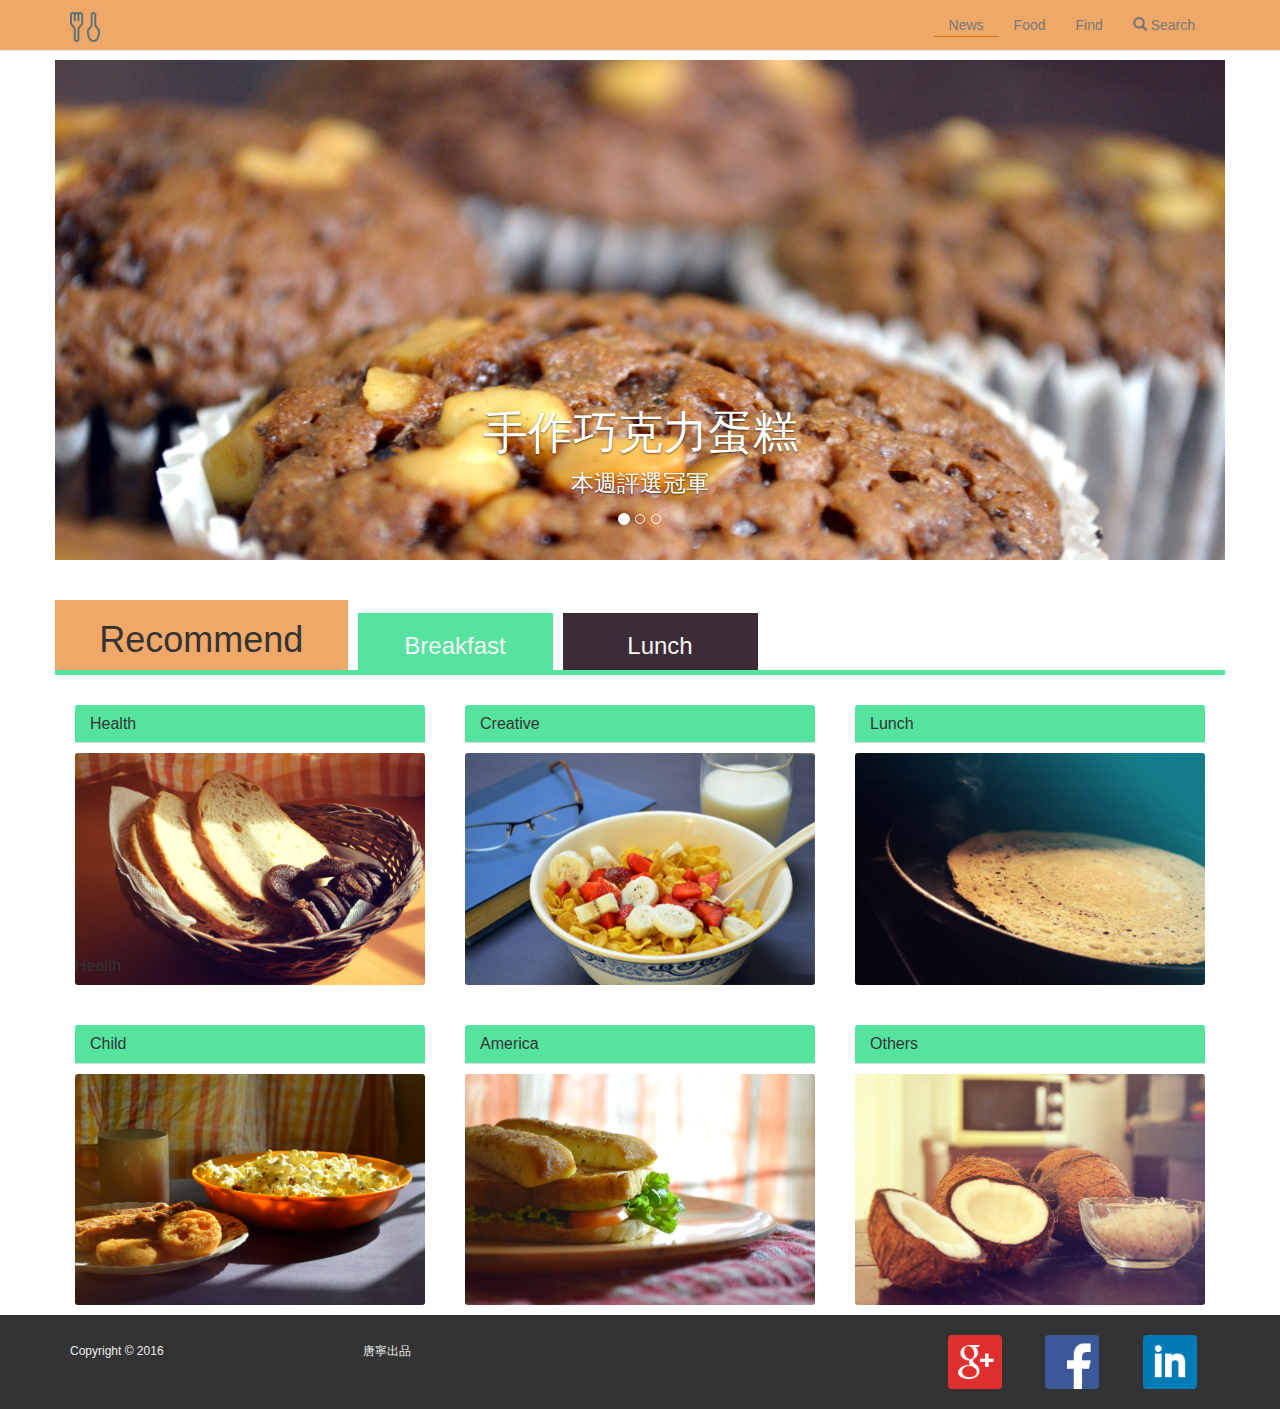
<file: HW13/index.html>
<!DOCTYPE html>
<html lang="en">
<head>
    <meta charset="utf-8">
    <meta name="viewport" content="width=device-width, initial-scale=1">
    <title>全民大亨鍋</title>
    <link rel="stylesheet" href="css/bootstrap.min.css">
    <link rel="stylesheet" href="css/animate.css">
    <link rel="stylesheet" href="css/style.css">
    <link rel="stylesheet" href="css/home.css"/>
</head>
<body>
<nav class="navbar navbar-default navbar-fixed-top">
    <div class="container">
        <div class="navbar-header">
            <button class="navbar-toggle"
                    data-target="#navbar-hanburger"
                    data-toggle="collapse" type="button">
                <span class="icon-bar"></span>
                <span class="icon-bar"></span>
                <span class="icon-bar"></span>
            </button>
            <a class="navbar-brand" href="#">
                <img src="images/1458747589_Food.png" alt="Web-Logo">
            </a>
        </div>
        <div class="navbar-collapse collapse navbar-right" id="navbar-hanburger">
            <ul class="nav navbar-nav">
                <li class="active-fixed"><a href="#">News</a></li>
                <li><a href="#">Food</a></li>
                <li><a href="#">Find</a></li>
                <li><a href="#"><span class="glyphicon glyphicon-search"></span> Search</a></li>
            </ul>
        </div>
    </div>
</nav>

<div class="container" id="main">

    <div class="row carousel slide" id="myCarousel">

        <ol class="carousel-indicators">
            <li class="active" data-slide-to="0" data-target="#myCarousel"></li>
            <li data-slide-to="1" data-target="#myCarousel"></li>
            <li data-slide-to="2" data-target="#myCarousel"></li>
        </ol>

        <div class="carousel-inner">
            <div class="item active" id="slide1">
                <div class="carousel-caption">
                    <h4>手作巧克力蛋糕</h4>

                    <p>本週評選冠軍</p>
                </div>
            </div>

            <div class="item" id="slide2">
                <div class="carousel-caption">
                    <h4>午後爆米花</h4>

                    <p>小孩最愛下手買一包吧！</p>
                </div>
            </div>

            <div class="item" id="slide3">
                <div class="carousel-caption">
                    <h4>營養早餐</h4>

                    <p>經濟實惠，買十送一</p>
                </div>
            </div>
        </div>
    </div>

    <div class="row sub-nav">
        <div class="col-sm-3 col-xs-6">
            <h1>Recommend</h1>
        </div>
        <div class="col-sm-2 col-xs-3">
            <h3>Breakfast</h3>
        </div>
        <div class="col-sm-2 col-xs-3">
            <h3>Lunch</h3>
        </div>
    </div>

    <div class="row food-list">
        <div class="col-sm-4">
            <div class="panel-default">
                <div class="panel-heading">
                    <h3 class="panel-title">Health</h3>
                </div>
                <img src="./images/Country Fig bread and dry fuits_high_res.JPG" class="img-circle food-item">
                <div class="panel-heading-hover">
                    <h3 class="panel-title">Health</h3>
                </div>
            </div>
        </div>

        <div class="col-sm-4">
            <div class="panel-default">
                <div class="panel-heading">
                    <h3 class="panel-title">Creative</h3>
                </div>
                <img src="./images/healthy_breakfast_hires.JPG" class="img-circle food-item">
            </div>
        </div>

        <div class="col-sm-4">
            <div class="panel-default">
                <div class="panel-heading">
                    <h3 class="panel-title">Lunch</h3>
                </div>
                <img src="./images/from_kitchen_hires.JPG" class="img-circle food-item">
            </div>
        </div>

        <div class="col-sm-4">
            <div class="panel-default">
                <div class="panel-heading">
                    <h3 class="panel-title">Child</h3>
                </div>
                <img src="./images/evening_tea_high_res.JPG" class="img-circle food-item">
            </div>
        </div>

        <div class="col-sm-4">
            <div class="panel-default">
                <div class="panel-heading">
                    <h3 class="panel-title">America</h3>
                </div>
                <img src="./images/toasted_sandwich_with_garlic_sticks_hires.JPG" class="img-circle food-item">
            </div>
        </div>

        <div class="col-sm-4">
            <div class="panel-default">
                <div class="panel-heading">
                    <h3 class="panel-title">Others</h3>
                </div>
                <img src="./images/coconuts_high_res.JPG" class="img-circle food-item">
            </div>
        </div>
    </div>
</div>

<footer>
    <div class="container">
        <div class="row">
            <div class="col-sm-3 col-xs-4">
                <h6>Copyright &copy; 2016</h6>
            </div>
            <div class="col-sm-6 col-xs-2">
                <h6>唐寧出品</h6>
            </div>
            <div class="col-sm-1 col-xs-2">
                <img src="./images/square-google-plus.png" alt="google"/>
            </div>
            <div class="col-sm-1 col-xs-2">
                <img src="./images/square-facebook.png" alt="facebook"/>
            </div>
            <div class="col-sm-1 col-xs-2">
                <img src="./images/square-linkedin.png" alt="linkedin"/>
            </div>
        </div>
    </div>
</footer>
<script src="js/jquery.min.js"></script>
<script src="js/bootstrap.min.js"></script>
<script src="js/wow.min.js"></script>
<script src="js/script.js"></script>
</body>
</html>
</file>
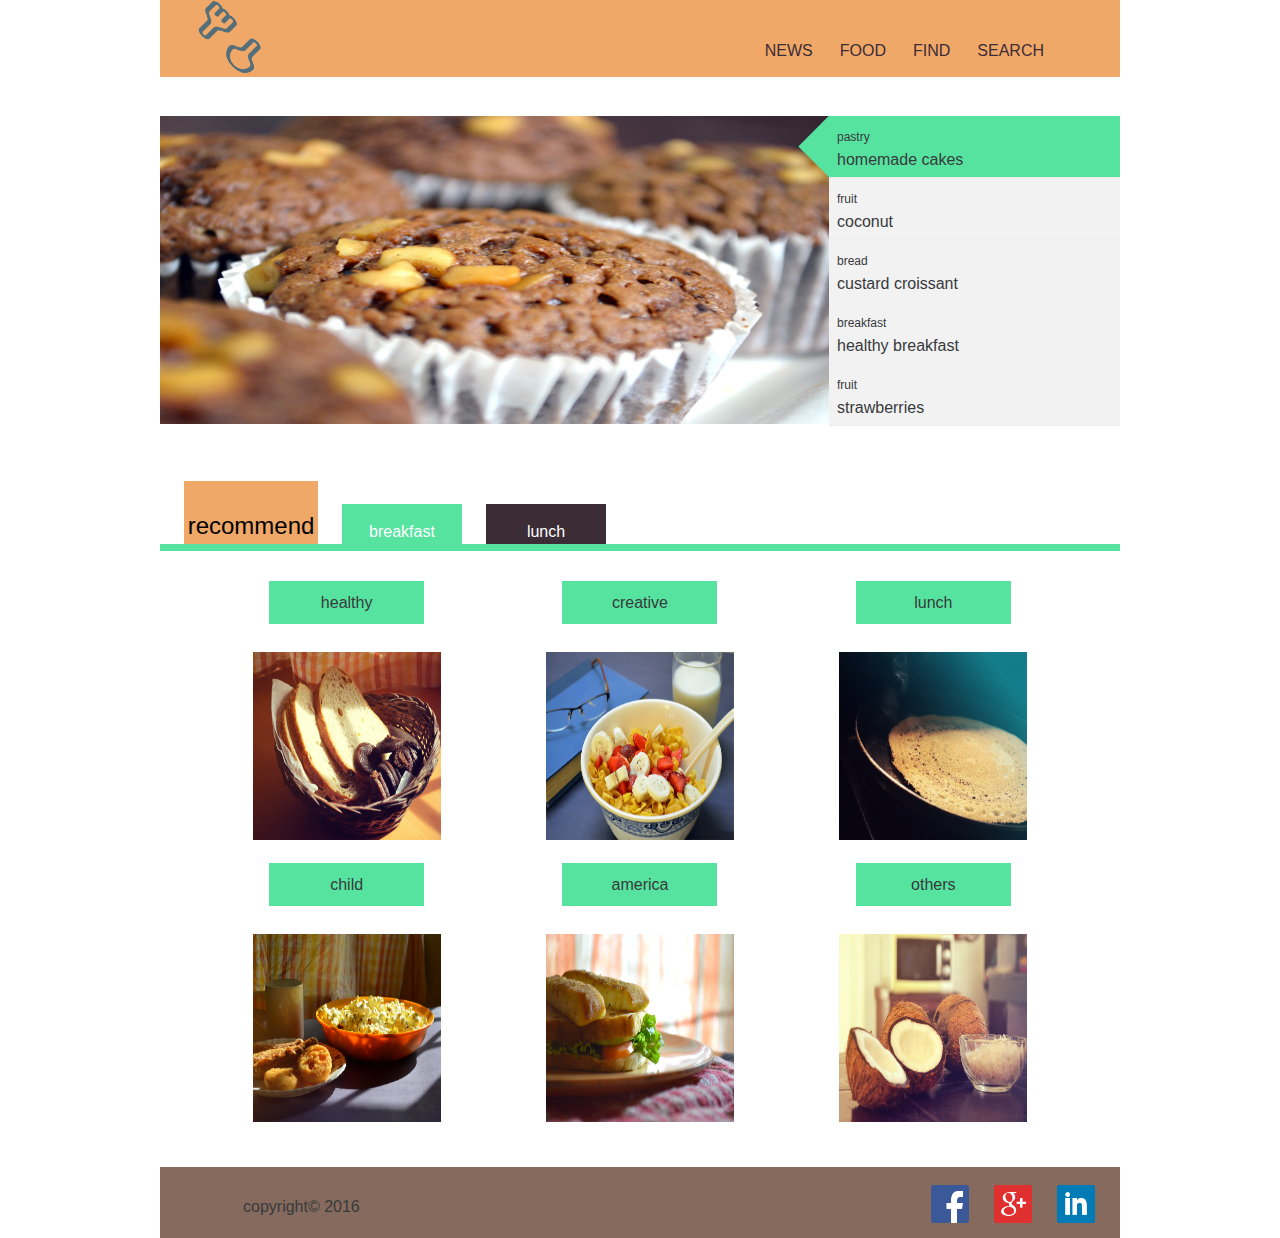
<file: HW5/index.html>
<!DOCTYPE html>
<html>
<head lang="en">
    <meta charset="UTF-8">
    <title>Fooder Web Site</title>
    <link rel="stylesheet" type="text/css" href="css/bootstrap.min.css">
    <link rel="stylesheet" type="text/css" href="css/bootstrap.css">
    <link rel="stylesheet" type="text/css" href="css/style.css">
</head>
<body>
<div class="container">
    <header>
        <div>
            <div class="logo"><img src="./img/1458747589_Food.png" alt="logo"></div>
            <ul id="navbar" class="nav navbar-nav navbar-fixed-top">
                <li class="active"><a href="#">NEWS</a></li>
                <li><a href="#">FOOD</a></li>
                <li><a href="#">FIND</a></li>
                <li><a href="#">SEARCH</a></li>
            </ul>
        </div>
    </header>

    <div class="mainbox-bar"></div>
    <div class="mainbox">
        <div class="mainbox-pic">
            <img src="./img/homemade_cakes_hires.jpg">
        </div>
        <div class="mainbox-list">
            <ul>
                <li id="list-active"><p><span class="triangle"></span><span>pastry</span><br><span>homemade cakes</span>
                </p></li>
                <li><p><span>fruit</span><br><span>coconut</span></p></li>
                <li><p><span>bread</span><br><span>custard croissant</span></p></li>
                <li><p><span>breakfast</span><br><span>healthy breakfast</span></p></li>
                <li><p><span>fruit</span><br><span>strawberries</span></p></li>
            </ul>
        </div>
    </div>
    <div>
        <div class="sub-nav">
            <div>
                <ul class="nav navbar-nav navbar-fixed-bottom sub-nav-fix">
                    <li>recommend</li>
                    <li class="sub-nav-fix-active">breakfast</li>
                    <li>lunch</li>
                </ul>
            </div>
        </div>
    </div>

    <div>
        <div>
            <div class="sub-item">
                <ul class="nav nav-sub-item">
                    <li>healthy</li>
                    <li>creative</li>
                    <li>lunch</li>
                </ul>
            </div>
            <div class="sub-item">
                <ul class="nav nav-sub-item-pic">
                    <li><img src="img/Country Fig bread and dry fuits_high_res.JPG" alt=""/></li>
                    <li><img src="img/healthy_breakfast_hires.JPG" alt=""/></li>
                    <li><img src="img/from_kitchen_hires.JPG" alt=""/></li>
                </ul>
            </div>

            <div class="sub-item sub-item-bottom">
                <ul class="nav nav-sub-item">
                    <li>child</li>
                    <li>america</li>
                    <li>others</li>
                </ul>
            </div>
            <div class="sub-item">
                <ul class="nav nav-sub-item-pic">
                    <li><img src="img/evening_tea_high_res.JPG" alt=""/></li>
                    <li><img src="img/toasted_sandwich_with_garlic_sticks_hires.JPG" alt=""/></li>
                    <li><img src="img/coconuts_high_res.JPG" alt=""/></li>
                </ul>
            </div>
        </div>
    </div>

    <footer>
        <div class="copyright"><p>copyright&copy; 2016</p></div>
        <div class="social-icon">
            <ul class="nav nav-social-icon">
                <li><img src="img/1458745139_square-facebook.ico"></li>
                <li><img src="img/1458745120_square-google-plus.ico"></li>
                <li><img src="img/1458745183_square-linkedin.ico"></li>
            </ul>
        </div>
    </footer>
</div>
</body>
</html>
</file>
<file: HW13/css/style.css>
/*

My Custom CSS

*/

/* --------------------------------------
   Layout
   -------------------------------------- */

body, #myCarousel, #myThumbnail {
    background-color: #ffffff;
}

/* --------------------------------------
   Typography
   -------------------------------------- */

/* --------------------------------------
   Navbar
   -------------------------------------- */

.navbar-effect {
    box-shadow: 0 0 10px black;
}

.navbar-brand {
    padding: 12px 15px;
}

.navbar-toggle span {
    transform: rotate(0deg);
    transition: .3s ease-in-out;
}

.navbar-toggle span:nth-child(1) {
    transform-origin: left center;
}

.navbar-toggle span:nth-child(2) {
    transform-origin: left center;
}

.navbar-toggle span:nth-child(3) {
    transform-origin: left center;
}

.navbar-toggle.open span:nth-child(1) {
    transform: translate(3px, -2px) rotate(45deg);
}

.navbar-toggle.open span:nth-child(2) {
    width: 0%;
    opacity: 0;
}

.navbar-toggle.open span:nth-child(3) {
    transform: translate(3px, 2px) rotate(-45deg);
}

/* --------------------------------------
 Carousel
 -------------------------------------- */

#myCarousel {
    margin-top: 60px;
    font-size: 1rem;
}

.carousel-caption {
    font-size: 1.5em;
}

.carousel-caption h4 {
    font-size: 2em;
}

#myCarousel .item {
    height: 400px;
}

#slide1 {
    background: url('../images/homemade_cakes_hires.jpg') top center repeat;
    background-size: cover;
}

#slide2 {
    background: url('../images/evening_tea_high_res.JPG') top center repeat;
    background-size: cover;
}

#slide3 {
    background: url('../images/custard_croissant_hires.JPG') top center repeat;
    background-size: cover;
}

footer .container div div img {
    width: 80%;
    height: auto;
}

@media (min-width: 1200px) {

    #myCarousel .item {
        height: 500px;
    }

    #myCarousel {
        font-size: 1.5rem;
    }

    #slide1 {
        background: url('../images/homemade_cakes_hires.jpg') top center repeat;
        background-size: cover;
    }

    #slide2 {
        background: url('../images/evening_tea_high_res.JPG') top center repeat;
        background-size: cover;
    }

    #slide3 {
        background: url('../images/custard_croissant_hires.JPG') top center repeat;
        background-size: cover;
    }

    footer .container div div img {
        width: 80%;
        height: auto;
    }
}

@media (max-width: 768px) {

    #myCarousel .item {
        height: 310px;
    }

    #myCarousel {
        font-size: 0.8rem;
    }

    #slide1 {
        background: url('../images/homemade_cakes_hires.jpg') top center repeat;
        background-size: cover;
    }

    #slide2 {
        background: url('../images/evening_tea_high_res.JPG') top center repeat;
        background-size: cover;
    }

    #slide3 {
        background: url('../images/custard_croissant_hires.JPG') top center repeat;
        background-size: cover;
    }

    footer .container div div img {
        width: 80%;
        height: auto;
    }
}

/* --------------------------------------
   Jumbotron
   -------------------------------------- */

#myJumbotron .jumbotron {
    margin-bottom: 0;
}

.fixed {
    overflow: hidden;
    height: 500px;
    z-index: 1;
}

.fixed:before {
    content: '';
    position: fixed;
    width: 100%;
    height: 100%;
    top: 0;
    left: 0;
    z-index: -1;
    will-change: transform;
    background-color: white;
}

.parallax1:before {
    background: url('../images/parallax.png');
    background-size: cover;
}

.parallax2:before {
    background: url('../images/background.png');
    background-size: cover;
}

#myJumbotron .jumbotron h1 {
    color: white;
}

#myJumbotron .jumbotron p {
    color: white;
}

#myJumbotron .jumbotron small {
    color: lightgray;
}

/* --------------------------------------
   Thumbnail
   -------------------------------------- */

#myThumbnail {
    text-align: center;
}

#myThumbnail img {
    margin: 20px auto;
    background-color: black;
    box-shadow: 1px 1px 2px #111010;
}

@media (max-width: 1200px) {
    #myThumbnail img {
        max-width: 80%;
    }
}

.animate1 {
    opacity: 0;
}

.animate1.fadeInUp {
    animation-duration: 1s;
    animation-fill-mode: both;
    animation-name: fadeInUp;
}

.animate_delay0 {
}

.animate_delay1 {
    animation-delay: .3s;
}

.animate_delay2 {
    animation-delay: .6s;
}

/* --------------------------------------
   Footer
   -------------------------------------- */

footer {
    background: #333;
    color: #eee;
    font-size: 11px;
    padding: 20px;
}

/* --------------------------------------
   Global Styles
   -------------------------------------- */

/* --------------------------------------
   Media Queries
   -------------------------------------- */

/* Portrait & landscape phone */
@media (max-width: 480px) {

}

/* Landscape phone to portrait tablet */
@media (max-width: 768px) {

}

/* Large desktop */
@media (min-width: 1200px) {

}
</file>
<file: HW13/css/home.css>
.navbar-fixed-top {
  background-color: #f0a868; }

.navbar-brand > img {
  width: 30px;
  height: 30px; }

#navbar-hanburger .navbar-nav .active-fixed a {
  border-bottom: 1px solid #dc7316;
  padding-bottom: 1px; }

footer .container div div img {
  width: 80%;
  height: auto; }

.food-list div {
  margin-top: 15px; }
  .food-list div div {
    margin-bottom: 10px; }
.food-list .panel-heading {
  background-color: #56e39f; }
.food-list .col-sm-4 {
  padding-left: 20px;
  padding-right: 20px;
  box-sizing: border-box; }

.food-item {
  width: 100%;
  height: auto;
  border-radius: 3px; }

.panel-default {
  position: relative; }
  .panel-default .panel-heading-hover {
    position: absolute;
    bottom: 0px;
    left: 0px;
    z-index: 999; }

.sub-nav {
  margin-top: 40px;
  display: flex;
  align-items: flex-end;
  border-bottom: 5px solid #56e39f; }
  .sub-nav div {
    padding-right: 10px;
    padding-left: 10px;
    box-sizing: border-box; }
  .sub-nav div:nth-child(1) {
    background-color: #f0a868;
    text-align: center; }
  .sub-nav div:nth-child(2) {
    margin-left: 10px;
    background-color: #56e39f;
    text-align: center;
    color: #f5f5f5; }
  .sub-nav div:nth-child(3) {
    margin-left: 10px;
    background-color: #3b2c35;
    text-align: center;
    color: #f5f5f5; }

@media (max-width: 768px) {
  div:nth-child(1) {
    font-size: 3px; }

  div:nth-child(2) {
    font-size: small; }

  div:nth-child(3) {
    font-size: small; } }
@media (max-width: 480px) {
  div:nth-child(1) {
    font-size: 3px; }

  div:nth-child(2) {
    font-size: small; }

  div:nth-child(3) {
    font-size: small; } }
/* Large desktop */

/*# sourceMappingURL=home.css.map */
</file>
<file: HW5/css/style.css>
html {

}

ul, li {
    margin: 0;
}

body {
    font-family: Tahoma, sans-serif;
}

.container {
    width: 960px;
    margin-left: auto;
    margin-right: auto;
    padding-left: 40px;
    padding-right: 40px;
    box-sizing: border-box;
}

.logo > img {
    width: 77px;
    height: 60px;
    position: relative;
    z-index: 9999;
    transform: rotate(45deg);
    padding-top: 25px;
}

#navbar {
    width: 960px;
    height: 77px;
    margin-left: auto;
    margin-right: auto;
    display: flex;
    justify-content: flex-end;
    background-color: #F0A868;
    padding-top: 39px;
    padding-bottom: 24px;
    box-sizing: border-box;
}

#navbar > li {
    margin-right: 27px;
}

#navbar > li > a {
    text-decoration: none;
    color: #3B2C35;
}

#navbar > li > a:hover {
    color: #ffffff;
}

#navbar > li:nth-child(4) {
    margin-right: 76px;
}

.mainbox-bar {
    height: 56px;
}

.mainbox-pic {
    margin: 0;
    padding: 0;
    margin-left: -40px;
}

.mainbox-pic > img {
    height: 308px;
    width: 669px;
}

.mainbox {
    display: flex;
    justify-content: flex-start;
}

.mainbox-list > ul {
    padding: 0;
    margin: 0;
    position: relative;
}

.mainbox-list > ul > li {
    list-style: none;
    width: 291px;
    height: 62px;
    background-color: #f2f2f2;
    border-bottom: 1px solid #eeeeee;
}

#list-active {
    background-color: #56E39F;
}

.mainbox-list ul > li > p {
    padding: 8px;
}

.mainbox-list ul > li > p > span:nth-child(1) {
    font-size: 12px;
}

#list-active > p > span:nth-child(2) {
    font-size: 12px;
}

.triangle {
    position: absolute;
    border-top: 44px solid transparent;
    border-right: 44px solid transparent;
    border-left: 44px solid #56E39F;
    transform: rotate(45deg);
    left: -28px;
    top: 24px;
}

.sub-nav {
    position: absolute;
    border-bottom: 7px solid #56E39F;
    height: 125px;
    width: 960px;
    margin-left: -40px;

}

.sub-nav-fix {
    display: flex;
    justify-content: flex-start;
    position: relative;
    padding-top: 55px;
}

.sub-nav-fix > li {
    margin-left: 24px;
    width: 134px;
    height: 63px;
    text-align: center;
    color: #fff;
    display: flex;
    flex-direction: column;
    justify-content: flex-end;
    background-color: #F0A868;
    color: #000;
    font-size: 24px;
}

.sub-nav-fix > li:nth-child(2),
.sub-nav-fix > li:nth-child(3) {
    height: 40px;
    width: 120px;
    margin-top: 23px;
    color: #fff;
    background-color: #3B2C35;
    font-size: 16px;
}

.sub-nav-fix-active,
.sub-nav-fix > li:nth-child(2) {
    background-color: #56E39F;
}

.sub-item {
    position: relative;
    top: 155px;
}

.nav-sub-item {
    display: flex;
    justify-content: space-around;
}

.nav-sub-item > li {
    background-color: #56E39F;
    height: 43px;
    width: 155px;
    display: flex;
    align-items: center;
    justify-content: center;
}

.nav-sub-item-pic {
    display: flex;
    justify-content: space-around;
    margin-top: 28px;
}

.nav-sub-item-pic img {
    width: 188px;
    height: 188px;
}

.sub-item-bottom {
    margin-top: 23px;
}

footer {
    position: relative;
    right: 40px;
    height: 71px;
    width: 960px;
    margin-top: 200px;
    background-color: #856A5D;
}

.copyright{
    padding-top: 28px;
    padding-left: 83px;
}

.nav-social-icon{
    display: flex;
    justify-content: flex-end;
    margin-top: -50px;
}
.nav-social-icon li{
    margin-right: 25px;
}

.nav-social-icon img{
    width: 38px;
    height: 38px;
}
</file>
